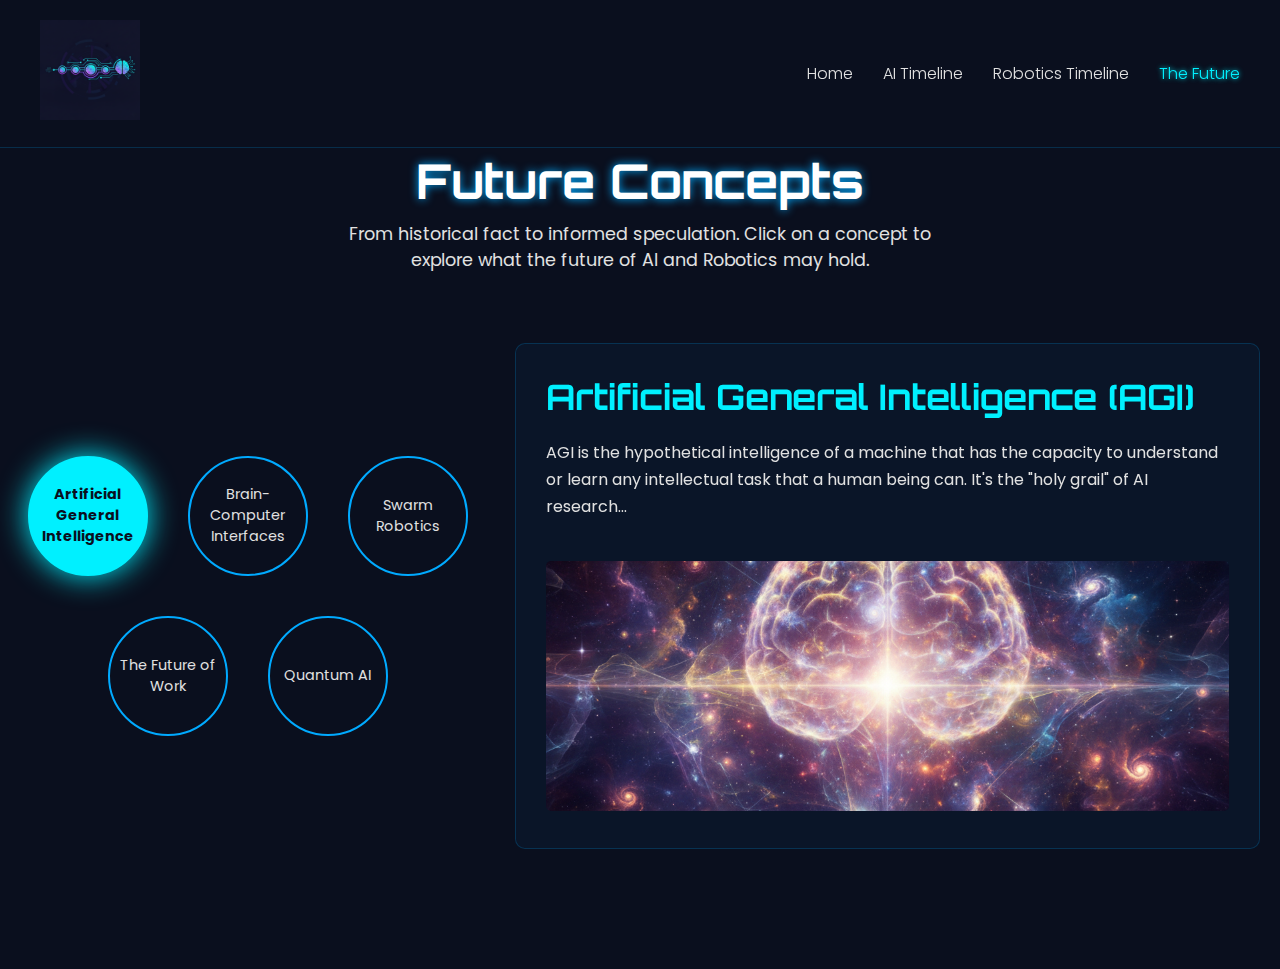
<file: future.html>
<!DOCTYPE html>
<html lang="en">
<head>
     <meta charset="UTF-8"> 
     <meta name="viewport" content="width=device-width, initial-scale=1.0">
     <title>Future Concepts</title>
     <link rel="icon" type="image/png" href="assets/icon.png">
     <link rel="preconnect" href="https://fonts.googleapis.com">
     <link rel="preconnect" href="https://fonts.gstatic.com" crossorigin>
     <link href="https://fonts.googleapis.com/css2?family=Orbitron:wght@700&family=Poppins:wght@300;400&display=swap" rel="stylesheet">
     <link rel="stylesheet" href="assets/style.css">
</head>
<body>
    <header class="main-nav">
        <a href="index.html"><img src="assets/logo.png" alt="Logo" class="logo-img"></a>
        <nav class="nav-links">
            <a href="index.html">Home</a>
            <a href="ai.html">AI Timeline</a>
            <a href="robotics.html">Robotics Timeline</a>
            <a href="future.html" class="active">The Future</a>
        </nav>
        <button class="hamburger-menu" aria-label="Toggle navigation">
            <span class="bar"></span><span class="bar"></span><span class="bar"></span>
        </button>
    </header>
    <main>
        <div class="page-header">
            <h1>Future Concepts</h1>
            <p>From historical fact to informed speculation. Click on a concept to explore what the future of AI and Robotics may hold.</p>
        </div>
        <div class="future-container">
            <div class="concept-web">
                <div class="node active" data-target="agi">Artificial General Intelligence</div>
                <div class="node" data-target="bci">Brain-Computer Interfaces</div>
                <div class="node" data-target="swarm">Swarm Robotics</div>
                <div class="node" data-target="work">The Future of Work</div>
                <div class="node" data-target="quantum">Quantum AI</div>
            </div>
            <div class="content-display">
                <div id="agi" class="content-item active"><h2>Artificial General Intelligence (AGI)</h2><p>AGI is the hypothetical intelligence of a machine that has the capacity to understand or learn any intellectual task that a human being can. It's the "holy grail" of AI research...</p><img src="assets/f.AGI.png" alt="AGI Concept" class="content-img"></div>
                <div id="bci" class="content-item"><h2>Brain-Computer Interfaces (BCIs)</h2><p>BCIs create a direct communication pathway between an enhanced brain and an external device. They promise to restore movement and senses for those with paralysis...</p><img src="assets/f.BCIs.png" alt="BCI Concept" class="content-img"></div>
                <div id="swarm" class="content-item"><h2>Swarm Robotics</h2><p>Inspired by the collective behavior of insects like ants and bees, swarm robotics coordinates large numbers of simple, small robots. Acting without centralized control...</p><img src="assets/f.Swarm Robotics.png" alt="Swarm Robotics Concept" class="content-img"></div>
                <div id="work" class="content-item"><h2>The Future of Work</h2><p>AI and robotics are set to automate not just manual labor but cognitive tasks as well, causing a massive disruption to the global job market. This transition will eliminate some jobs...</p><img src="assets/f.The Future of Work.png" alt="Future of Work Concept" class="content-img"></div>
                <div id="quantum" class="content-item"><h2>Quantum AI</h2><p>At the intersection of quantum computing and AI, this field aims to use quantum phenomena like superposition and entanglement to build vastly more powerful machine learning models...</p><img src="assets/f.Quantum AI.png" alt="Quantum AI Concept" class="content-img"></div>
            </div>
        </div>
    </main>
    <script src="assets/script.js"></script>
</body>
</html>
</file>
<file: assets/style.css>
:root {
    --bg-color: #0a0f1e;
    --primary-accent: #00aaff;
    --secondary-accent: #00f0ff;
    --text-color: #e1e1e1;
    --font-heading: 'Orbitron', sans-serif;
    --font-body: 'Poppins', sans-serif;
    --glass-bg: rgba(10, 25, 47, 0.6);
}
* { 
    margin: 0; 
    padding: 0; 
    box-sizing: border-box; 
}
body { 
    background-color: var(--bg-color); 
    color: var(--text-color); 
    font-family: var(--font-body); 
    overflow-x: hidden; 
}

/* --- Navigation & Header --- */
.main-nav { 
    position: fixed; 
    top: 0; 
    left: 0; 
    width: 100%; 
    padding: 20px 40px; 
    display: flex; 
    justify-content: space-between; 
    align-items: center; 
    z-index: 100; 
    background-color: rgba(10, 15, 30, 0.8); 
    backdrop-filter: blur(10px); 
    border-bottom: 1px solid rgba(0, 170, 255, 0.2); 
}
.logo-img { 
    width: 100px; 
    transition: transform 0.3s ease; 
    z-index: 101; 
}
.logo-img:hover { 
    transform: scale(1.05); 
}
.nav-links { 
    display: flex; 
    gap: 30px; 
}
.nav-links a { 
    color: var(--text-color); 
    text-decoration: none; 
    font-weight: 300; 
    transition: color 0.3s; 
    font-size: 1rem; 
}
.nav-links a.active, .nav-links a:hover { 
    color: var(--secondary-accent); 
    text-shadow: 0 0 5px var(--secondary-accent); 
}
.hamburger-menu { 
    display: none; 
    cursor: pointer; 
    background: transparent; 
    border: none; 
    z-index: 101; 
}
.hamburger-menu .bar { 
    display: block; 
    width: 25px; 
    height: 3px; 
    margin: 5px auto; 
    background-color: var(--text-color); 
    transition: all 0.3s ease-in-out; 
}

/* --- Page Header --- */
.page-header { 
    text-align: center; 
    padding: 150px 20px 50px 20px; 
}
.page-header h1 { 
    font-family: var(--font-heading); 
    font-size: 3rem; 
    color: white; 
    text-shadow: 0 0 10px var(--primary-accent); 
}
.page-header p {
    font-size: 1.1rem; 
    max-width: 600px; 
    margin: 10px auto 0 auto;
}

/* --- Index Page Specific --- */
#particles-js { 
    position: absolute; 
    width: 100%; 
    height: 100%; 
    top: 0; 
    left: 0; 
    z-index: 0; 
}
.hero-content { 
    display: flex;
    flex-direction: column;
    justify-content: center;
    align-items: center;
    min-height: 100vh;
    z-index: 1;
    text-align: center;
    padding: 180px 20px 20px; 
    animation: fadeIn 2s ease-in-out forwards; 
}
.main-title { 
    font-family: var(--font-heading); 
    font-size: 3.5rem; 
    color: white; 
    letter-spacing: 2px; 
    text-shadow: 0 0 15px var(--primary-accent), 0 0 25px var(--primary-accent); 
}
.typing-cursor { 
    display: inline-block; 
    width: 3px; 
    height: 3.5rem; 
    background-color: var(--secondary-accent); 
    animation: blink 0.7s infinite; 
}
.subtitle { 
    font-size: 1.2rem; 
    margin-top: 10px; 
    opacity: 0; 
    animation: fadeInFromBottom 1s ease-in-out 2s forwards; 
}
.banners-container { 
    display: flex; 
    gap: 20px; 
    margin-top: 50px; 
    z-index: 1; 
    opacity: 0; 
    animation: fadeInFromBottom 1s ease-in-out 2.5s forwards; 
}
.banners-container a { 
    text-decoration: none; 
}
.banner { 
    width: 300px; 
    height: 170px; 
    border: 2px solid var(--primary-accent); 
    border-radius: 10px; 
    background-size: cover; 
    background-position: center; 
    box-shadow: 0 0 20px rgba(0, 170, 255, 0.4); 
    transition: transform 0.4s ease, box-shadow 0.4s ease; 
    cursor: pointer; 
    position: relative; 
    overflow: hidden; 
}
.banner:hover { 
    transform: translateY(-10px) scale(1.05); 
    box-shadow: 0 0 35px rgba(0, 170, 255, 0.7); 
}
.banner-overlay { 
    position: absolute; 
    top: 0; 
    left: 0; 
    width: 100%; 
    height: 100%; 
    background-color: rgba(10, 15, 30, 0.85); 
    display: flex; 
    justify-content: center; 
    align-items: center; 
    opacity: 0; 
    transition: opacity 0.4s ease; 
}
.banner:hover .banner-overlay { 
    opacity: 1; 
}
.banner-overlay h3 { 
    color: var(--secondary-accent); 
    font-family: var(--font-heading); 
    font-size: 1.4rem; 
    text-align: center; 
    padding: 0 10px; 
    text-shadow: 0 0 10px var(--secondary-accent); 
}
#banner1 { background-image: url('hero.banner1.png'); }
#banner2 { background-image: url('hero.banner2.png'); }
#banner3 { background-image: url('hero.banner3.png'); }

/* --- Timeline Pages Specific --- */
.timeline { 
    position: relative; 
    max-width: 1200px; 
    margin: 0 auto; 
    padding-bottom: 100px; 
}
.timeline::after { 
    content: ''; 
    position: absolute; 
    width: 4px; 
    background-color: var(--primary-accent); 
    top: 0; 
    bottom: 0; 
    left: 50%; 
    margin-left: -2px; 
    box-shadow: 0 0 10px var(--primary-accent); 
}
.timeline-container { 
    padding: 10px 40px; 
    position: relative; 
    width: 50%; 
    opacity: 0; 
    transform: translateY(50px); 
    transition: opacity 0.6s ease-out, transform 0.6s ease-out; 
}
.timeline-container.visible { 
    opacity: 1; 
    transform: translateY(0); 
}
.left { left: 0; } 
.right { left: 50%; }
.left::before { 
    content: " "; 
    height: 0; 
    position: absolute; 
    top: 22px; 
    width: 0; 
    z-index: 1; 
    right: 30px; 
    border: medium solid var(--secondary-accent); 
    border-width: 10px 0 10px 10px; 
    border-color: transparent transparent transparent var(--secondary-accent); 
}
.right::before { 
    content: " "; 
    height: 0; 
    position: absolute; 
    top: 22px; 
    width: 0; 
    z-index: 1; 
    left: 30px; 
    border: medium solid var(--secondary-accent); 
    border-width: 10px 10px 10px 0; 
    border-color: transparent var(--secondary-accent) transparent transparent; 
}
.timeline-container::after { 
    content: ''; 
    position: absolute; 
    width: 25px; 
    height: 25px; 
    right: -12px; 
    background-color: var(--bg-color); 
    border: 4px solid var(--secondary-accent); 
    top: 15px; 
    border-radius: 50%; 
    z-index: 1; 
    box-shadow: 0 0 15px var(--secondary-accent); 
}
.right::after { 
    left: -14px; 
}
.content { 
    padding: 20px 30px; 
    background: var(--glass-bg); 
    backdrop-filter: blur(10px); 
    position: relative; 
    border-radius: 6px; 
    border: 1px solid rgba(0, 170, 255, 0.2); 
}
.content h2 { 
    font-family: var(--font-heading); 
    font-size: 1.8rem; 
    color: var(--secondary-accent); 
}
.content h3 { 
    margin-top: 5px; 
    font-size: 1.2rem; 
}
.read-more-btn { 
    display: inline-block; 
    margin-top: 15px; 
    padding: 8px 15px; 
    background-color: transparent; 
    border: 1px solid var(--primary-accent); 
    color: var(--primary-accent); 
    border-radius: 4px; 
    text-decoration: none; 
    cursor: pointer; 
    transition: background-color 0.3s, color 0.3s; 
}
.read-more-btn:hover { 
    background-color: var(--primary-accent); 
    color: white; 
}

/* --- Modal for Timelines --- */
.modal { 
    display: none; 
    position: fixed; 
    z-index: 1000; 
    left: 0; 
    top: 0; 
    width: 100%; 
    height: 100%; 
    background-color: rgba(0,0,0,0.7); 
    align-items: center; 
    justify-content: center; 
}
.modal-content { 
    background: var(--glass-bg); 
    backdrop-filter: blur(20px); 
    padding: 30px; 
    border: 1px solid rgba(0, 170, 255, 0.3); 
    border-radius: 10px; 
    width: 90%; 
    max-width: 800px; 
    max-height: 90vh; 
    overflow-y: auto; 
    display: flex; 
    gap: 20px; 
    position: relative; 
    animation: fadeInModal 0.5s ease; 
}
.modal-img { 
    width: 40%; 
    object-fit: cover; 
    border-radius: 5px; 
} 
.modal-text { 
    width: 60%; 
}
.modal-text h2 { 
    font-family: var(--font-heading); 
    color: var(--secondary-accent); 
    font-size: 2rem; 
}
.modal-text p { 
    margin-top: 15px; 
    line-height: 1.6; 
}
.close-btn { 
    position: absolute; 
    top: 15px; 
    right: 20px; 
    color: #aaa; 
    font-size: 30px; 
    font-weight: bold; 
    cursor: pointer; 
}

/* --- Future Page Specific --- */
.future-container { 
    display: flex; 
    max-width: 1400px; 
    margin: 0 auto 100px auto; 
    padding: 20px; 
    gap: 40px; 
}
.concept-web { 
    flex: 1; 
    display: flex; 
    flex-wrap: wrap; 
    gap: 40px; 
    justify-content: center; 
    align-content: center; 
    min-width: 300px; 
}
.node { 
    width: 120px; 
    height: 120px; 
    border: 2px solid var(--primary-accent); 
    border-radius: 50%; 
    display: flex; 
    align-items: center; 
    justify-content: center; 
    text-align: center; 
    font-family: var(--font-body); 
    font-weight: 400; 
    font-size: 0.9rem; 
    cursor: pointer; 
    transition: all 0.3s ease; 
    box-shadow: 0 0 10px rgba(0, 170, 255, 0); 
    position: relative; 
}
.node:hover { 
    background-color: var(--primary-accent); 
    color: white; 
    box-shadow: 0 0 25px var(--primary-accent); 
    transform: scale(1.1); 
}
.node.active { 
    background-color: var(--secondary-accent); 
    color: var(--bg-color); 
    box-shadow: 0 0 30px var(--secondary-accent); 
    border-color: var(--secondary-accent); 
    font-weight: bold; 
}
.content-display { 
    flex: 1.5; 
    min-height: 450px; 
    border-radius: 10px; 
    border: 1px solid rgba(0, 170, 255, 0.2); 
    background: var(--glass-bg); 
    backdrop-filter: blur(10px); 
    padding: 30px; 
    display: flex; 
    align-items: center; 
}
.content-item { 
    display: none; 
}
.content-item.active { 
    display: block; 
    animation: fadeInContent 0.6s ease; 
}
.content-item h2 { 
    font-family: var(--font-heading); 
    color: var(--secondary-accent); 
    font-size: 2.2rem; 
    margin-bottom: 20px; 
}
.content-item p { 
    line-height: 1.7; 
    margin-bottom: 20px; 
}
.content-img { 
    width: 100%; 
    height: 250px; 
    object-fit: cover; 
    border-radius: 5px; 
    margin-top: 20px; 
}

/* --- Animations --- */
@keyframes fadeInModal { 
    from {opacity: 0; transform: scale(0.9);} 
    to {opacity: 1; transform: scale(1);} 
}
@keyframes fadeIn { 
    from { opacity: 0; } 
    to { opacity: 1; } 
}
@keyframes fadeInFromBottom { 
    from { opacity: 0; transform: translateY(30px); } 
    to { opacity: 1; transform: translateY(0); } 
}
@keyframes blink { 
    50% { opacity: 0; } 
}
@keyframes fadeInContent { 
    from { opacity: 0; transform: translateY(10px); } 
    to { opacity: 1; transform: translateY(0); } 
}

/* --- Responsive Design --- */
@media (max-width: 980px) { 
    .banners-container { 
        flex-direction: column; 
        gap: 25px; 
    } 
    .banner { 
        width: 320px; 
    } 
    .main-title { 
        font-size: 2.5rem; 
    } 
    .typing-cursor { 
        height: 2.5rem; 
    } 
}
@media (max-width: 900px) {
    .future-container { 
        flex-direction: column; 
    }
    .content-display { 
        min-height: auto; 
    }
    .concept-web { 
        flex-direction: row; 
        gap: 15px; 
        margin-bottom: 20px; 
        flex-wrap: wrap; 
        justify-content: center; 
    }
    .node { 
        width: 90px; 
        height: 90px; 
        font-size: 0.8rem; 
    }
    .content-item h2 { 
        font-size: 1.8rem; 
    }
}
@media screen and (max-width: 768px) {
    .main-nav { 
        padding: 15px 20px; 
    }
    .hamburger-menu { 
        display: block; 
    }
    .nav-links {
        position: fixed;
        left: -100%;
        top: 0;
        gap: 0;
        flex-direction: column;
        background-color: var(--bg-color);
        width: 100%;
        height: 100vh;
        text-align: center;
        transition: 0.3s;
        justify-content: center;
        z-index: 100;
    }
    .nav-links a { 
        font-size: 1.5rem; 
        padding: 20px 0; 
    }
    .nav-links.active { 
        left: 0; 
    }
    .hamburger-menu.active .bar:nth-child(2) { 
        opacity: 0; 
    }
    .hamburger-menu.active .bar:nth-child(1) { 
        transform: translateY(8px) rotate(45deg); 
    }
    .hamburger-menu.active .bar:nth-child(3) { 
        transform: translateY(-8px) rotate(-45deg); 
    }
    .page-header h1 { 
        font-size: 2.2rem; 
    }
    .timeline::after { 
        left: 31px; 
    }
    .timeline-container { 
        width: 100%; 
        padding-left: 70px; 
        padding-right: 25px; 
    }
    .timeline-container::before { 
        left: 60px; 
        border-width: 10px 10px 10px 0; 
        border-color: transparent var(--secondary-accent) transparent transparent;
    }
    .left::after, .right::after { 
        left: 18px; 
    }
    .right { 
        left: 0%; 
    }
    .modal-content { 
        flex-direction: column; 
    }
    .modal-img, .modal-text { 
        width: 100%; 
    }
    .modal-text h2 { 
        font-size: 1.5rem; 
    }
}
@media (max-width: 480px) { 
    .main-nav { 
        justify-content: center; 
        padding: 15px; 
    } 
    .logo-img { 
        width: 100px; 
    } 
    .main-title { 
        font-size: 1.8rem; 
    } 
    .typing-cursor { 
        height: 1.8rem; 
    } 
    .subtitle { 
        font-size: 1rem; 
    } 
    .banner { 
        width: 280px; 
        height: 158px; 
    } 
}
</file>
